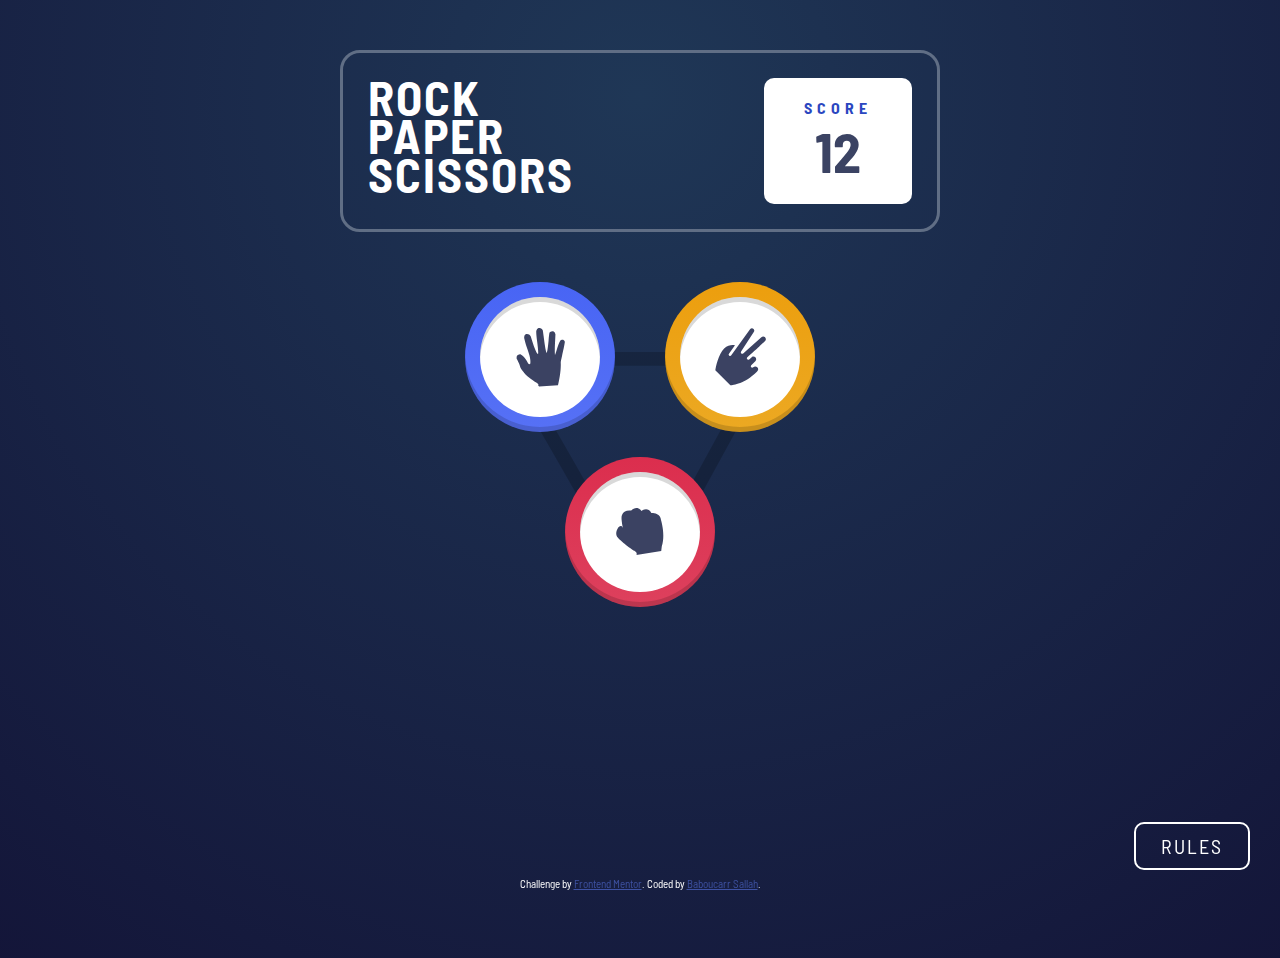
<file: rock-paper-scissors-master/index.html>
<!DOCTYPE html>
<html lang="en">
  <head>
    <meta charset="UTF-8" />
    <meta name="viewport" content="width=device-width, initial-scale=1.0" />
    <!-- displays site properly based on user's device -->

    <link
      rel="icon"
      type="image/png"
      sizes="32x32"
      href="./images/favicon-32x32.png"
    />

    <title>Frontend Mentor | Rock, Paper, Scissors</title>

    <!-- Score Rules You Picked The House Picked You Win You Lose Play Again -->

    <!-- Feel free to remove these styles or customise in your own stylesheet 👍 -->
    <style>
      .attribution {
        font-size: 11px;
        text-align: center;
      }
      .attribution a {
        color: hsl(228, 45%, 44%);
      }
    </style>
    <link rel="stylesheet" href="style.css" />
    <script src="script.js" defer></script>
  </head>
  <body>
    <div class="container">
      <header>
        <h1>
          <span>Rock</span>
          <span>Paper</span>
          <span>Scissors</span>
        </h1>
        <div class="score-container">
          <h4>Score</h4>
          <p id="score">12</p>
        </div>
      </header>

      <main id="main">
        <button class="btn-circle btn-paper pick" data-choice="paper">
          <span class="wrapper">
            <img src="./images/icon-paper.svg" alt="paper" />
          </span>
        </button>
        <button class="btn-circle btn-scissors pick" data-choice="scissors">
          <span class="wrapper">
            <img src="./images/icon-scissors.svg" alt="scissors" />
          </span>
        </button>
        <button class="btn-circle btn-rock pick" data-choice="rock">
          <span class="wrapper">
            <img src="./images/icon-rock.svg" alt="Rock" />
          </span>
        </button>
      </main>

      <div class="rules-modal" id="modal">
        <img src="./images/image-rules.svg" alt="rules" />
        <button id="close">
          <img src="./images/icon-close.svg" alt="close" />
        </button>
      </div>

      <button class="btn-rules" id="open">Rules</button>
    </div>

    <div class="selection" id="selection">
      <div>
        <h2>You Picked</h2>
        <button class="btn-circle btn-paper" id="user_select">
          <span class="wrapper">
            <img src="./images/icon-paper.svg" alt="paper" />
          </span>
        </button>
      </div>
      <div class="move-down">
        <p class="big-text">You <span id="win">Win</span></p>
        <p />
        <button id="reset" class="btn">Play again</button>
      </div>
      <div>
        <h2>The house picked</h2>
        <button class="btn-circle btn-scissors" id="computer_select">
          <span class="wrapper">
            <img src="./images/icon-scissors.svg" alt="scissors" />
          </span>
        </button>
      </div>
    </div>

    <div class="attribution">
      Challenge by
      <a href="https://www.frontendmentor.io?ref=challenge" target="_blank"
        >Frontend Mentor</a
      >. Coded by
      <a href="https://github.com/sallahtech" target="_blank"
        >Baboucarr Sallah</a
      >.
    </div>
  </body>
</html>
</file>
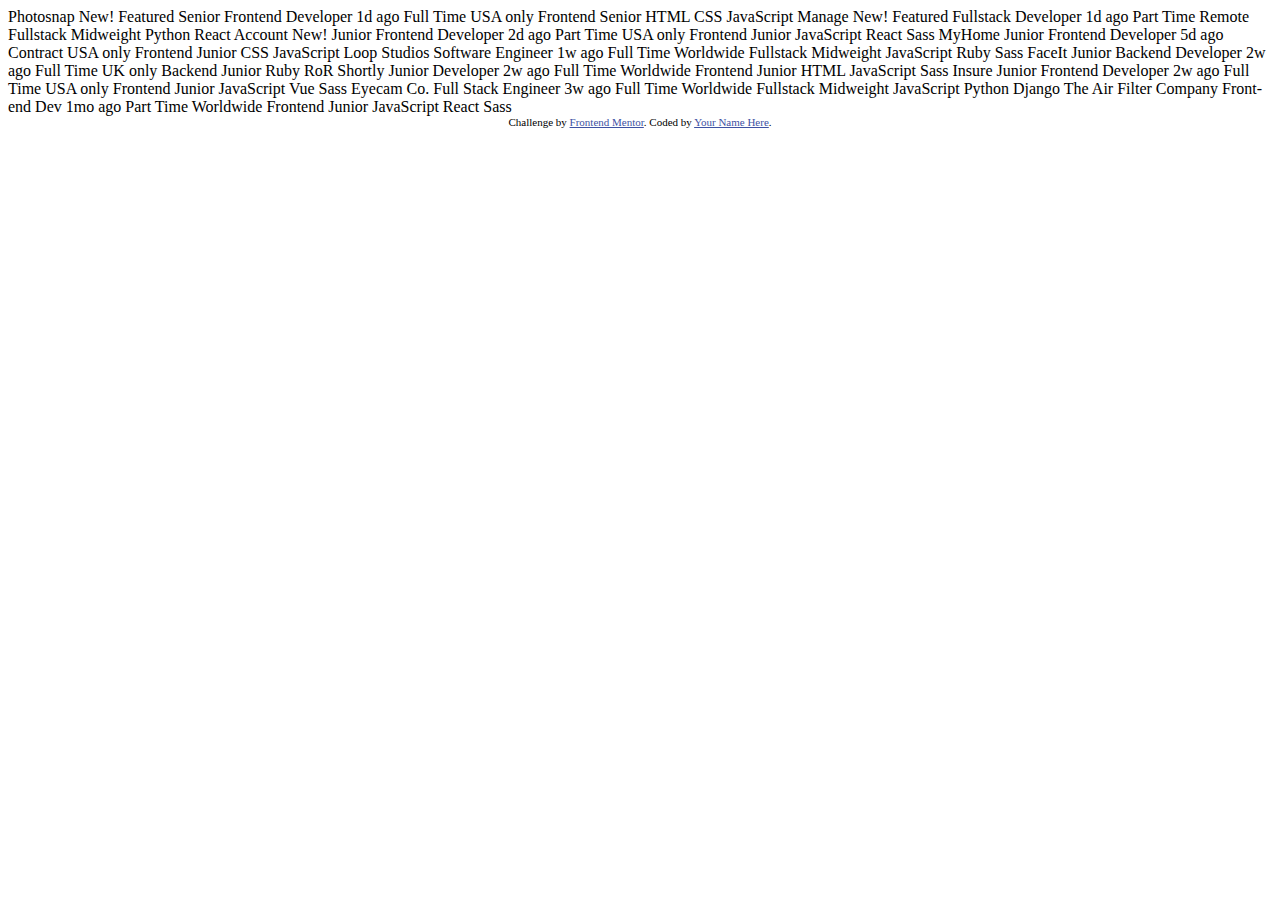
<file: static-job-listings-master/index.html>
<!DOCTYPE html>
<html lang="en">
<head>
  <meta charset="UTF-8">
  <meta name="viewport" content="width=device-width, initial-scale=1.0"> <!-- displays site properly based on user's device -->

  <link rel="icon" type="image/png" sizes="32x32" href="./images/favicon-32x32.png">
  
  <title>Frontend Mentor | Job Listings</title>

  <!-- Feel free to remove these styles or customise in your own stylesheet 👍 -->
  <style>
    .attribution { font-size: 11px; text-align: center; }
    .attribution a { color: hsl(228, 45%, 44%); }
  </style>
</head>
<body>
  <!-- Item Start -->
  Photosnap
  New!
  Featured
  Senior Frontend Developer
  1d ago
  Full Time
  USA only
  <!-- Role -->
  Frontend
  <!-- Level -->
  Senior
  <!-- Languages -->
  HTML
  CSS
  JavaScript
  <!-- Item End -->

  <!-- Item Start -->
  Manage
  New!
  Featured
  Fullstack Developer
  1d ago
  Part Time
  Remote
  <!-- Role -->
  Fullstack
  <!-- Level -->
  Midweight
  <!-- Languages -->
  Python
  <!-- Tools -->
  React
  <!-- Item End -->

  <!-- Item Start -->
  Account
  New!
  Junior Frontend Developer
  2d ago
  Part Time
  USA only
  <!-- Role -->
  Frontend
  <!-- Level -->
  Junior
  <!-- Languages -->
  JavaScript
  <!-- Tools -->
  React
  Sass
  <!-- Item End -->

  <!-- Item Start -->
  MyHome
  Junior Frontend Developer
  5d ago
  Contract
  USA only
  <!-- Role -->
  Frontend
  <!-- Level -->
  Junior
  <!-- Languages -->
  CSS
  JavaScript
  <!-- Item End -->

  <!-- Item Start -->
  Loop Studios
  Software Engineer
  1w ago
  Full Time
  Worldwide
  <!-- Role -->
  Fullstack
  <!-- Level -->
  Midweight
  <!-- Languages -->
  JavaScript
  Ruby
  <!-- Tools -->
  Sass
  <!-- Item End -->

  <!-- Item Start -->
  FaceIt
  Junior Backend Developer
  2w ago
  Full Time
  UK only
  <!-- Role -->
  Backend
  <!-- Level -->
  Junior
  <!-- Languages -->
  Ruby
  <!-- Tools -->
  RoR
  <!-- Item End -->

  <!-- Item Start -->
  Shortly
  Junior Developer
  2w ago
  Full Time
  Worldwide
  <!-- Role -->
  Frontend
  <!-- Level -->
  Junior
  <!-- Languages -->
  HTML
  JavaScript
  <!-- Tools -->
  Sass
  <!-- Item End -->

  <!-- Item Start -->
  Insure
  Junior Frontend Developer
  2w ago
  Full Time
  USA only
  <!-- Role -->
  Frontend
  <!-- Level -->
  Junior
  <!-- Languages -->
  JavaScript
  <!-- Tools -->
  Vue
  Sass
  <!-- Item End -->

  <!-- Item Start -->
  Eyecam Co.
  Full Stack Engineer
  3w ago
  Full Time
  Worldwide
  <!-- Role -->
  Fullstack
  <!-- Level -->
  Midweight
  <!-- Languages -->
  JavaScript
  Python
  <!-- Tools -->
  Django
  <!-- Item End -->

  <!-- Item Start -->
  The Air Filter Company
  Front-end Dev
  1mo ago
  Part Time
  Worldwide
  <!-- Role -->
  Frontend
  <!-- Level -->
  Junior
  <!-- Languages -->
  JavaScript
  <!-- Tools -->
  React
  Sass
  <!-- Item End -->
  
  <div class="attribution">
    Challenge by <a href="https://www.frontendmentor.io?ref=challenge" target="_blank">Frontend Mentor</a>. 
    Coded by <a href="#">Your Name Here</a>.
  </div>
</body>
</html>
</file>
<file: rock-paper-scissors-master/style.css>
@import url('https://fonts.googleapis.com/css2?family=Barlow+Semi+Condensed:wght@600;700&display=swap');

* {
  box-sizing: border-box;
}

body {
  font-family: 'Barlow Semi Condensed', sans-serif;
  background-image: radial-gradient(
    circle at 50% 10%,
    hsl(214, 47%, 23%),
    hsl(237, 49%, 15%)
  );
  position: relative;
  min-height: 100vh;
  color: white;
}

.container {
  width: 600px;
  max-width: 100%;
  margin: 0 auto;
}

header {
  display: flex;
  justify-content: space-between;
  padding: 25px;
  border: 3px solid hsl(217, 16%, 45%);
  border-radius: 20px;
  margin: 3.125rem 0;
}

h1 {
  font-size: 3rem;
  text-transform: uppercase;
  line-height: 0.8;
  letter-spacing: 2px;
  display: flex;
  flex-direction: column;
  margin: 0;
}

h2 {
  text-transform: uppercase;
  letter-spacing: 2px;
}
h4 {
  color: hsl(229, 64%, 46%);
  margin: 0;
  text-transform: uppercase;
  letter-spacing: 5px;
}
.score-container {
  background: white;
  padding: 20px 40px;
  text-align: center;
  border-radius: 10px;
}

.score-container p {
  font-size: 3.5rem;
  font-weight: 700;
  color: hsl(229, 25%, 31%);
  margin: 0;
}

main {
  display: flex;
  flex-wrap: wrap;
  justify-content: center;
  height: 350px;
  width: 400px;
  margin: 0 auto;
  position: relative;
}

main::after {
  content: '';
  background: url('./images/bg-triangle.svg') no-repeat;
  background-size: cover;
  height: 70%;
  width: 70%;
  position: absolute;
  top: 20%;
  left: 15%;
  z-index: -1;
}

.rules-modal {
  background: #f0f0f0;
  display: none;
  flex-direction: column;
  align-items: center;
  justify-content: center;
  position: fixed;
  top: 0;
  left: 0;
  width: 100vw;
  height: 100vh;
  z-index: 100;
}

.rules-modal button {
  transform: scale(1.5);
  border: none;
  background-color: transparent;
  margin-top: 100px;
  cursor: pointer;
}

.btn-circle {
  height: 150px;
  width: 150px;
  margin: 0 25px;
  border-radius: 50%;
  box-shadow: inset 0 -5px rgba(0, 0, 0, 0.15);
  border: none;
  text-align: center;
  cursor: pointer;
  transition: transform ease-out 0.3s;
}

button:focus {
  outline: none;
}

button:active {
  transform: scale(0.9);
}
.btn-circle .wrapper {
  width: 120px;
  height: 120px;
  background: #fff;
  border-radius: 50%;
  box-shadow: inset 0 5px rgba(0, 0, 0, 0.15);
  display: inline-block;
  display: inline-flex;
  align-items: center;
  justify-content: center;
}

.btn-paper {
  background: linear-gradient(
    to bottom,
    hsl(230, 89%, 62%),
    hsl(230, 89%, 65%)
  );
}

.btn-scissors {
  background: linear-gradient(to bottom, hsl(39, 89%, 49%), hsl(40, 84%, 53%));
}

.btn-rock {
  background: linear-gradient(
    to bottom,
    hsl(349, 71%, 52%),
    hsl(349, 70%, 56%)
  );
}
.btn-rules {
  font-size: 20px;
  letter-spacing: 2px;
  border: 2px solid #fff;
  border-radius: 10px;
  background-color: transparent;
  color: #fff;
  font-family: inherit;
  padding: 10px 25px;
  text-transform: uppercase;
  cursor: pointer;
  position: fixed;
  bottom: 30px;
  right: 30px;
}

.btn-rules:focus {
  outline: none;
}

.selection {
  display: none;
  flex-wrap: wrap;
  justify-content: center;
  align-items: center;
  text-align: center;

  width: 81000px;
  max-width: 100%;
  margin: 0;
}

.selection .btn-circle {
  margin: 50px 100px;
  transform: scale(1.2);
}

.btn {
  font-size: 20px;
  letter-spacing: 2px;
  border-radius: 10px;
  border: 2px solid #fff;
  background-color: #fff;
  color: hsl(229, 25%, 31%);
  font-family: inherit;
  padding: 10px 25px;
  text-transform: uppercase;
  cursor: pointer;
}

.big-text {
  font-size: 3rem;
  margin: 0 0 20px;
  line-height: 0.8;
  text-transform: uppercase;
}

.attribution {
  font-size: 11px;
  text-align: center;
  position: fixed;
  bottom: 10px;
  left: 50%;
  transform: translateX(-50%);
}
.attribution a {
  color: hsl(228, 45%, 44%);
}

@media screen and (max-width: 800px) {
  .selection {
    flex-direction: row;
  }

  .selection .btn-circle {
    margin: 15px 15px;
    transform: scale(1);
  }
  .move-down {
    order: 1;
    position: absolute;
    bottom: 9.38rem;
  }

  .circle {
    height: 75px;
    width: 75px;
  }

  h2 {
    margin-bottom: 5px;
  }

  header {
    margin: 15px 0 50px 0;
  }
}
</file>
